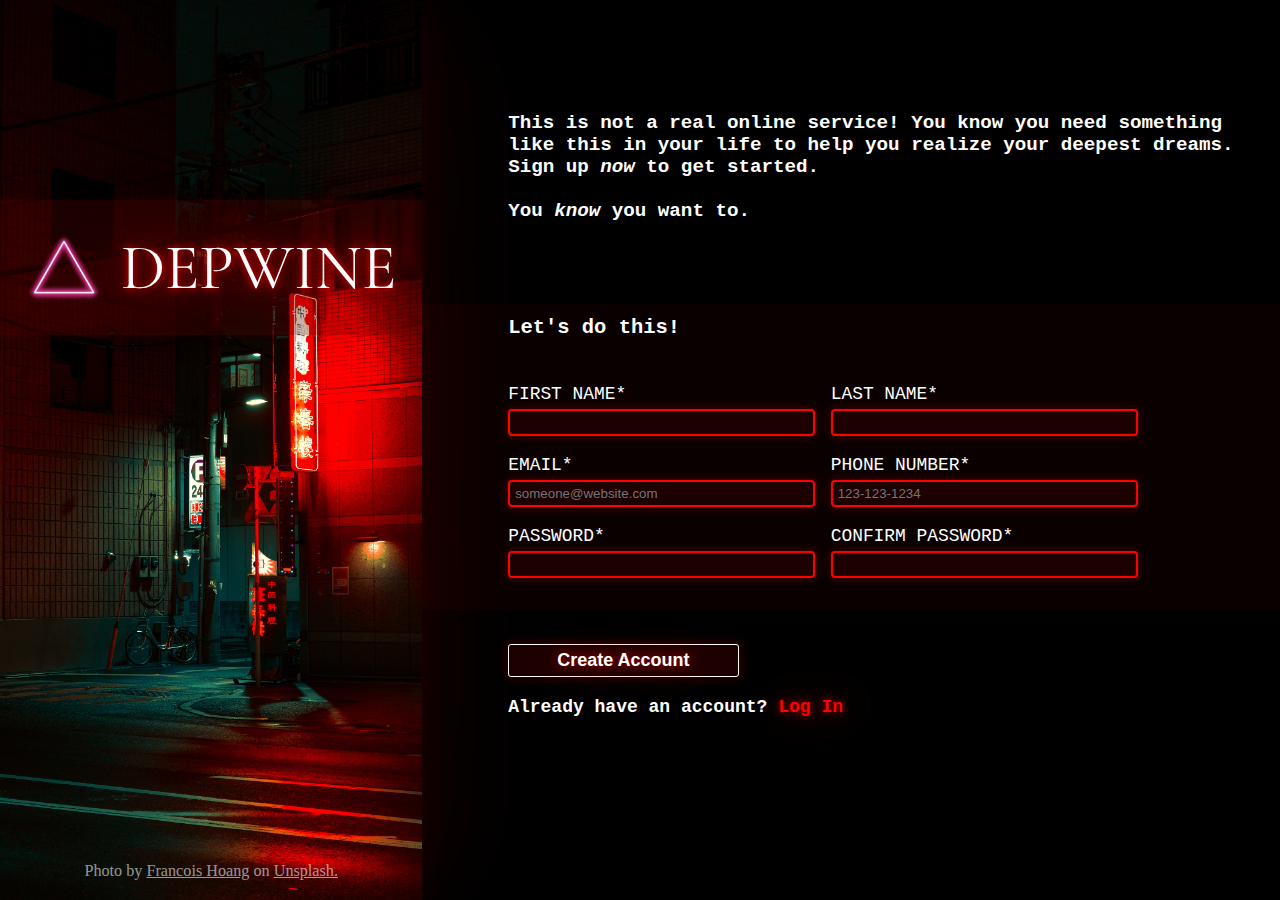
<file: index.html>
<!DOCTYPE html>
<html lang="en">
<head>
    <meta charset="UTF-8">
    <meta http-equiv="X-UA-Compatible" content="IE=edge">
    <meta name="viewport" content="width=device-width, initial-scale=1.0">
    <title>Sign-Up Form</title>
    <link rel="stylesheet" href="styles.css">
    <script src="js.js"></script>

    <link rel="preconnect" href="https://fonts.googleapis.com">
<link rel="preconnect" href="https://fonts.gstatic.com" crossorigin>
<link href="https://fonts.googleapis.com/css2?family=Cormorant+SC:wght@700&display=swap" rel="stylesheet">

    </head>
<body>

    <div id="container">

        <div id="left">
            <div class="transCont">
                <img src="images/pngkey.com-triangle-png-21183.png" class="odin">
                <p class="transText">DEPWINE</p>
            </div>

            <img src="images/francois-hoang-O98B_D0kxyA-unsplash.jpg" class="image"
                alt="neon tokyo">
            <div class="textFooter">
                <p class="footURL">Photo by <a href="https://unsplash.com/@aoirostudio">
                    Francois Hoang</a> on <a href="https://unsplash.com">Unsplash.</a> </p>
            </div>
        </div>

        <div id="right">
            <div id="header">
                <p class="topCopy">
                   This is not a real online service! You know you need something
                   <br>
                   like this in your life to help you realize your deepest dreams.
                <br>
                    Sign up <em>now </em> to get started.
                <br>
                <br>
                    You <em>know </em>you want to.
                </p>               
            </div>

            <div id="main">
                <p class="bodyHead">Let's do this!</p>

                <form class="formText" action="" method="post" id="a-form">

                    <fieldset>
                        <div class="topFormRow">
                            <div class="fName">
                                <label for="firstName" class="first-name">FIRST NAME*</label>                    
                                <input type="text" id="firstName" required>
                            </div>
                            <div class="lName">
                                <label for="lastName" class="last-name">LAST NAME*</label>                    
                                <input type="text" id="lastName" required>
                            </div>
                        </div>                        
                    </fieldset>

                    <fieldset>
                        <div class="middleFormRow">
                            <div class="formE">
                                <label for="email" class="email">EMAIL*</label>
                                <input type="email" name="email" id="email" 
                                placeholder="someone@website.com" required>
                            </div>
                            <div class="formTel">
                                <label for="phone" class="tel">PHONE NUMBER*</label>
                                <input type="tel" name="phone" id="phone" 
                                 pattern="[0-9]{3}-[0-9]{3}-[0-9]{4}"
                                 placeholder="123-123-1234"   required>
                            </div>
                        </div>
                    </fieldset>

                    <fieldset>
                        <div class="bottomFormRow">
                            <div class="passOne">
                              <label for="user_password" class="tel">PASSWORD*</label>
                              <input type="password" name="user_password" id="user_password" 
                              onkeyup="check();" required />
                            </div>
                            <div class="passTwo">
                              <label for="user_password_conf" class="tel">CONFIRM PASSWORD*</label>
                              <input type="password" name="user_password_conf" 
                              id="user_password_conf" onkeyup="check();" required/>

                            </div>

                        </div>
                    </fieldset>

                    <span id="message"></span>


                </form>
            </div>

            <div id="footer">
                <p class="footerText">
                    <button type="submit" class="submitButton" form="a-form">Create Account</button>

                    <br>
                    <br>
                    Already have an account? <a href="index.html" class="login">Log In</strong>
                </p>

            </div>
        </div>
    </div>

</body>
</html>
</file>
<file: styles.css>
:root{

}

@font-face {
    font-family: 'Cormorant SC', serif;

}

body{
    display: block;
    margin: 0px;
}

#container{
    position: relative;
    grid-template-columns: auto;
    display: flex;
    flex-direction: row;
    height: 100vh;
    width: 100hv;

    background-color: rgb(0, 0, 0);
}

#left{
    position: relative;

    display: flex;
    height: 100vh;
    width: 33vw;

    box-shadow: 
    0 0 42px rgba(255, 0, 0, 0.05),
    0 0 100px rgba(255, 0, 0, 0.05),
    0 0 150px rgba(255, 0, 0, 0.05),
    0 0 200px rgba(255, 0, 0, 0.05);
}

#right{
    display: grid;
    flex-direction: row;
    width: 67%;
    height: 100vh;
    background-color: rgb(0, 0, 0);

}

#header, #main, #footer{
    display: grid;
}

#header{
    background-color: rgb(0, 0, 0);
    height: 33vh;
    align-content: center;
}

#main{
    height: 34vh;
    background-color: rgb(10, 0, 0);
    align-content: center;

}

#footer{
    background-color: rgb(0, 0, 0);    
    bottom: 0px;
    height: 30vh;
    left: 33vw;
    bottom: 100vh;
}

p {
    display: block;
    margin-block-start: 0;
    margin-block-end: 0;
    margin-inline-start: 0px;
    margin-inline-end: 0px;
}



.transCont{
    display:flex;

    position: absolute;
    top: 200px;
    height: 15%;
    width: 33vw;
    max-width: 33vw;
    z-index: 2;

    flex-direction: row;
    justify-content: center;

    background-color: rgba(92, 0, 0, 30%);

    box-shadow: 
    0 0 7px rgba(255, 0, 0, 0.05),
    0 0 10px rgb(235, 0, 0, 0.05),
    0 0 21px rgb(85, 0, 0, 0.05),
    0 0 42px rgb(85, 0, 0, 0.05);
    
}

.odin{
    position:relative;
    display:flex;

    align-self: center;

    object-fit: cover;
    max-height: 50%;
    max-width: 50%;

    box-shadow:
}

.transText{
    display:flex;
    align-self: center;
    padding: 0px 0px 0px 20px;

    font-family: 'Cormorant SC';
    font-size: 5vw;
    color: rgb(255, 255, 255);

    text-shadow: 
    0 0 7px rgba(255, 0, 0, 0.719),
    0 0 10px rgb(235, 0, 0, 0.5),
    0 0 21px rgb(85, 0, 0, 0.5),
    0 0 42px red;
}

.image{
    object-fit: cover;
    width: 100%;

    position:relative;
    padding: 0px 0px 0px 0px;
}

.topCopy{
    color:white;
    font-family: 'Courier New', Courier, monospace;
    font-weight: bold;
    font-size: clamp(9px, 1.5vw, 22px);
    margin-top: 5vh;
    margin-left: 10%;
    margin-right: auto;
    margin-bottom: 1vh;
}

.formText, .bodyHead{
    font-family: 'Courier New', Courier, monospace;    
}

.formText{
    color: rgb(255, 255, 255);

    display: grid;
    grid-auto-flow: row;
    gap: 10px;

    width: 50vw;

    font-size: clamp(9px, 1.4vw, 18px);
    
    margin-top: 4vh;
    margin-left: 10%;
    margin-right: 10%;
    margin-bottom: 4vh;
}

.topFormRow, .middleFormRow, .bottomFormRow{
    display: grid;
    grid-auto-flow: column;
    gap: 10px 5px;
    }

.fName, .formE, .passOne{
    display: grid;
    grid-auto-flow: row;
}

.lName, .formTel, .passTwo{
    display: grid;
    grid-auto-flow: row;
    justify-content: left;
}

label{
    padding: 0 20px 5px 0px;
}

input{
    background-color: rgb(29, 0, 0);
    border: 1px solid rgb(255, 0, 0);
    border-radius: 4px;
    width: 24vw;
    height: 3vh;
    box-sizing: border-box;
    box-shadow: 0 0 8px 2px rgb(54, 0, 0);
    color: white;
    font-size: clamp(12px, 1.vw, 18px);
    align-self: center;
    padding: 0 5px 0 5px;
}

input:invalid{
   border: 2px solid rgb(255, 0, 0);
}

input:valid{
    border: 1px solid rgb(119, 0, 0);
}

.submitButton{
    background-color: rgb(29, 0, 0);
    color:white;
    padding: 5px;

    font-size: 18px;
    font-weight: bold;
    text-shadow: 
        0 0 7px rgba(143, 0, 0, 0.5),
        0 0 10px rgb(235, 0, 0, 0.5),
        0 0 21px rgb(85, 0, 0, 0.5),
        0 0 42px red;

    border: 1px solid white;

    border-radius: 3px;
    width: 18vw;
    box-sizing: border-box;
    box-shadow: 0 0 8px 2px rgb(54, 0, 0);

}

.submitButton:hover{
    cursor: pointer;
}




fieldset{
    border: none;
    padding: 0px;
    margin: 0 0 1vh 0;
    box-sizing: border-box;
}

.bodyHead{
    color:white;
    font-weight: bold;
    font-size: clamp(9px, 1.6vw, 22px);

    margin-top: 4vh;
    margin-left: 10%;
    margin-right: auto;
    margin-bottom: 1vh;
}

.footerText{
    font-family: 'Courier New', Courier, monospace;
    font-weight: bold;
    font-size: clamp(9px, 1.5vw, 18px);
    color:white;
    margin-top: 3vh;
    margin-left: 10%;
    margin-right: auto;
    margin-bottom: 1vh;
}



.textFooter{
    display:flex;

    position: absolute;
    bottom: 20px;
    height: 2%;
    width: 33vw;
    max-width: 33vw;
    z-index: 2;

    flex-direction: row;
    justify-content: center;

    font-size: 1.8vmin;
    background-color: rgba(92, 0, 0, 0);    
}

.footURL{
    color:rgba(255, 255, 255, 0.575);
}

a{
    font-style: none;
    color:rgba(255, 255, 255, 0.575);

}

a:hover{
    color: red;
}

a:visited{
    color:rgba(255, 255, 255, 0.575);



}

.login{
    color: rgb(255, 0, 0);
    font-size: clamp(9px, 1.9vw, 18px);

    text-shadow: 
    0 0 7px rgba(143, 0, 0, 0.5),
    0 0 10px rgb(235, 0, 0, 0.5),
    0 0 21px rgb(85, 0, 0, 0.5),
    0 0 42px red;

    text-decoration: none;
}

.login:hover{
    cursor: pointer;
}

.login:visited{
    color: rgb(255, 0, 0);

}
</file>
